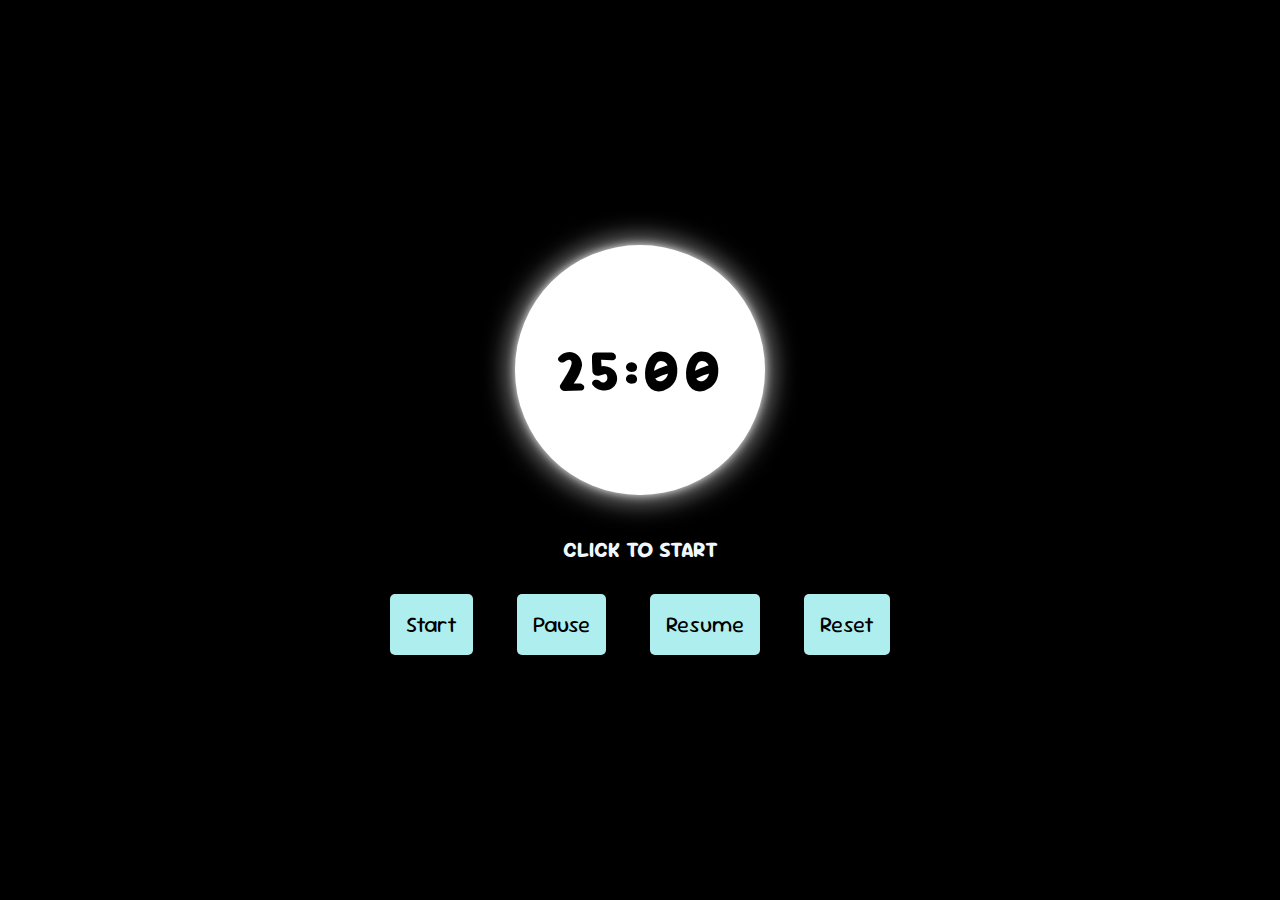
<file: index.html>
<!DOCTYPE html>
<html lang="en">
<head>
    <meta charset="UTF-8">
    <meta name="viewport" content="width=device-width, initial-scale=1.0">
    <title>POMOTIMER</title>
    <link rel="stylesheet" href="style.css">
    
</head>
<body>
    <div class = "container">
        <div class = "timer">25:00</div>
        <h1 class = "title">CLICK TO START</h1>
        <div class = "buttons">
            <button class = "start_button">Start</button>
            <button class = "pause_button">Pause</button>
            <button class = "resume_button">Resume</button>
            <button class = "reset_button">Reset</button>
        </div>
    </div>
    <script src = "script.js"></script>
</body>
</html>
</file>
<file: style.css>
@import url('https://fonts.googleapis.com/css2?family=Sour+Gummy:ital,wght@0,100..900;1,100..900&display=swap');


*{
    margin: 0;
    padding: 0;
    box-sizing: border-box;
    font-family: "Sour Gummy", sans-serif;
}

body{
    background-color: black;
    color: black;
}

.container{
    width: 100;
    height: 100vh;
    display: flex;
    flex-direction: column;
    justify-content: center;
    align-items: center;
}

.timer{
    font-size: 60px;
    font-weight: 800;
    font-style: Bold;
    margin-bottom: 30px;
    letter-spacing: 4.5px;
    box-shadow: 0px 0px 10px rgba(255, 255, 255, 255), 0px 0px 20px rgba(0, 0, 0, 0.9), 0px 0px 30px rgba(255, 255, 255, 255);

    background-color: white;
    width: 250px;
    height: 250px;
    border-radius: 50%;
    display: grid;
    place-items: center;
}

.title{
    font-size: 200px;
    color:aliceblue;
}

.container h1{
    font-size: 22px;
    margin: 10px 0 30px 0;
}

.buttons{
    width: 100%;
    max-width: 500px;
    display: flex;
    justify-content: space-between;
    align-items: center;
}

.buttons button{
    font-size: 22px;
    font-weight: 700px;
    padding: 16px;
    border-radius: 5px;
    border: none;
    cursor: pointer;
    background-color: paleturquoise;
    color: black;
}

.buttons button:hover{
    transform: scale(1.05);
}
</file>
